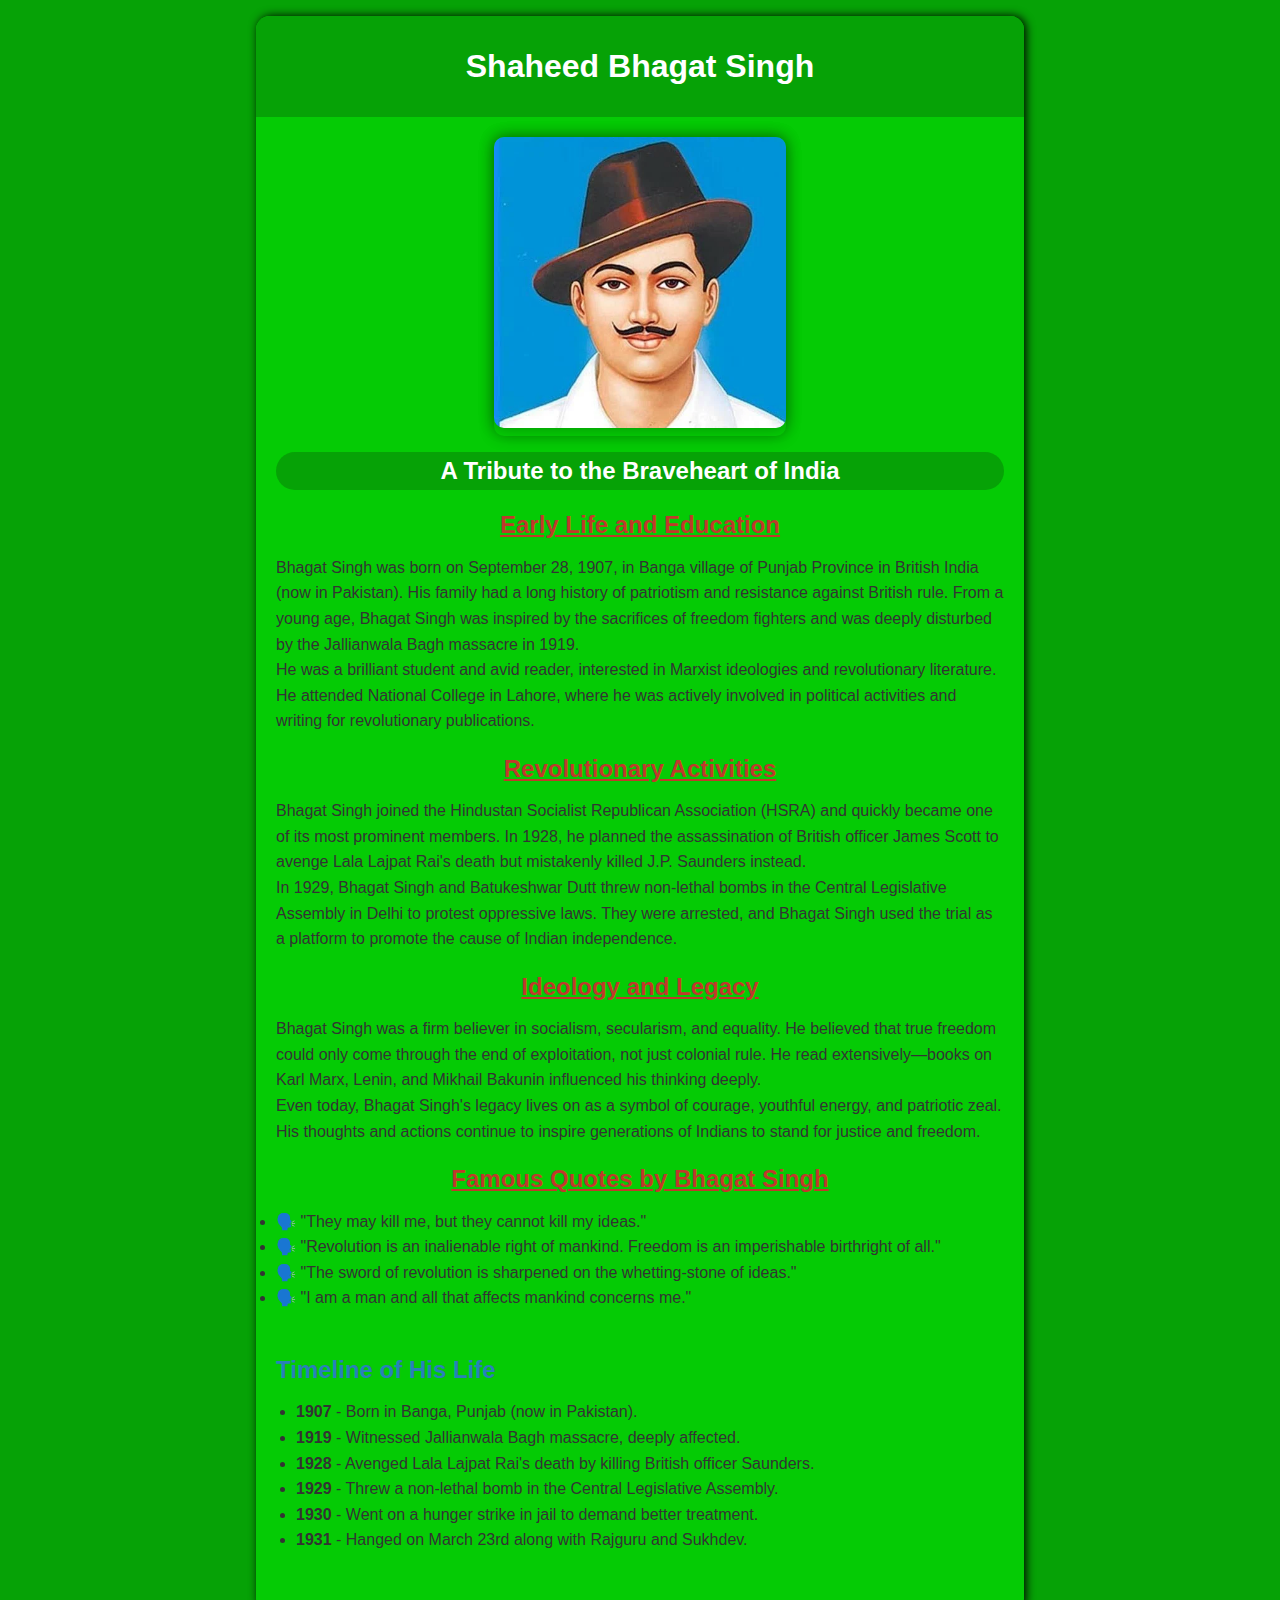
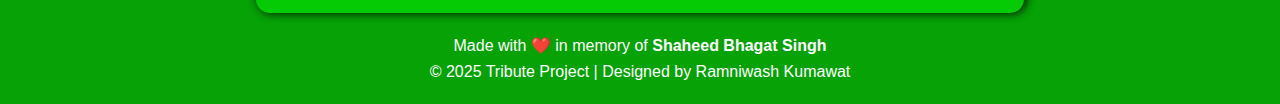
<file: Tribute page/index.html>
<!DOCTYPE html>
<html lang="en">
<head>
    <meta charset="UTF-8">
    <meta name="viewport" content="width=device-width, initial-scale=1.0">
    <title>Tribute page</title>
    <link rel="stylesheet" href="style.css">
</head>
<body>
    <div class="container">
        <header>
            <h1>Shaheed Bhagat Singh</h1>
           
        </header>

        <div class="content">
            <div class="image-section">
                <img src="images.png" alt="Bhagat Singh" />
            </div>
            <h2 class="heading">A Tribute to the Braveheart of India</h2>
            <section class="bio">  
                <h2>Early Life and Education</h2>
                <p>
                    Bhagat Singh was born on September 28, 1907, in Banga village of Punjab Province in British India (now in Pakistan). 
                    His family had a long history of patriotism and resistance against British rule. From a young age, Bhagat Singh was inspired by the sacrifices of freedom fighters and was deeply disturbed by the Jallianwala Bagh massacre in 1919.
                </p>
                <p>
                    He was a brilliant student and avid reader, interested in Marxist ideologies and revolutionary literature. 
                    He attended National College in Lahore, where he was actively involved in political activities and writing for revolutionary publications.
                </p>
                <h2>Revolutionary Activities</h2>
                <p>
                    Bhagat Singh joined the Hindustan Socialist Republican Association (HSRA) and quickly became one of its most prominent members. 
                    In 1928, he planned the assassination of British officer James Scott to avenge Lala Lajpat Rai's death but mistakenly killed J.P. Saunders instead.
                </p>
                <p>
                    In 1929, Bhagat Singh and Batukeshwar Dutt threw non-lethal bombs in the Central Legislative Assembly in Delhi to protest oppressive laws. 
                    They were arrested, and Bhagat Singh used the trial as a platform to promote the cause of Indian independence.
                </p>
                <h2>Ideology and Legacy</h2>
                <p>
                    Bhagat Singh was a firm believer in socialism, secularism, and equality. He believed that true freedom could only come through the end of exploitation, not just colonial rule. 
                    He read extensively—books on Karl Marx, Lenin, and Mikhail Bakunin influenced his thinking deeply.
                </p>
                <p>
                    Even today, Bhagat Singh's legacy lives on as a symbol of courage, youthful energy, and patriotic zeal. His thoughts and actions continue to inspire generations of Indians to stand for justice and freedom.
                </p>
                <h2>Famous Quotes by Bhagat Singh</h2>
                <ul>
                    <li>🗣️ "They may kill me, but they cannot kill my ideas."</li>
                    <li>🗣️ "Revolution is an inalienable right of mankind. Freedom is an imperishable birthright of all."</li>
                    <li>🗣️ "The sword of revolution is sharpened on the whetting-stone of ideas."</li>
                    <li>🗣️ "I am a man and all that affects mankind concerns me."</li>
                </ul>
                </section>

                <section class="timeline">
                <h2>Timeline of His Life</h2>
                <ul>
                    <li><strong>1907</strong> - Born in Banga, Punjab (now in Pakistan).</li>
                    <li><strong>1919</strong> - Witnessed Jallianwala Bagh massacre, deeply affected.</li>
                    <li><strong>1928</strong> - Avenged Lala Lajpat Rai's death by killing British officer Saunders.</li>
                    <li><strong>1929</strong> - Threw a non-lethal bomb in the Central Legislative Assembly.</li>
                    <li><strong>1930</strong> - Went on a hunger strike in jail to demand better treatment.</li>
                    <li><strong>1931</strong> - Hanged on March 23rd along with Rajguru and Sukhdev.</li>
                </ul>
            </section>
        </div>

       
    </div>
    <footer>
        <p>Made with ❤️ in memory of <strong>Shaheed Bhagat Singh</strong></p>
        <p>&copy; 2025 Tribute Project | Designed by Ramniwash Kumawat</p>
    </footer>

</body>
</html>
</file>
<file: Tribute page/style.css>
* {
      margin: 0;
      padding: 0;
      box-sizing: border-box;
    }
    body {
      font-family: 'Segoe UI', sans-serif;
      line-height: 1.6;
      background-color: rgb(6, 162, 6);
      color: #333;

    }
    .container{
        width: 60%;
        margin: 0 auto;
        background-color: rgb(5, 203, 5);
        margin-top: 1rem;
        box-shadow: 2px 0px 10px black;
        border-radius: 14px;
        border-radius: 14px;
    }
    header{
      color: white;
      text-align: center;
      padding: 25px 0;
      font-size: 1rem;
      background-color:rgb(6, 162, 6) ;
      border-radius:14px 14px 0 0;
      
    }
    .content {
      max-width: 1000px;
      margin: auto;
      padding: 20px;
      font-weight: 500;
    }
    .image-section {
      height: 40%;
      width: 40%;
      margin: 0 auto;
      border-radius: 10px;
      box-shadow: 0 0 15px rgba(0, 0, 0, 0.3);
    }
    .image-section img {
      max-width: 100%;
      height: auto;
      border-radius: 10px;
      box-shadow: 0 0 15px rgba(0, 0, 0, 0.3);
    }
    .heading{
        text-align: center; 
        margin-top: 1rem;
        background-color: rgb(6, 162, 6);
        border-radius: 14rem;
        color: white;
    }
    .bio {
      margin-top: 0 auto;
      
    }
    .bio h2 {
      color: #c0392b;
      margin-bottom: 10px;
      margin-top: 1rem;
      text-align: center;
      text-decoration: underline;
    }
    .timeline {
      margin-top: 40px;
      margin-bottom: 40px;
    }
    .timeline h2 {
      color: #2980b9;
      margin-bottom: 10px;
    }
    .timeline ul {
      list-style: disc;
      padding-left: 20px;
    }
    footer {
      text-align: center;
      padding: 20px;
      color: white;
    }
</file>
